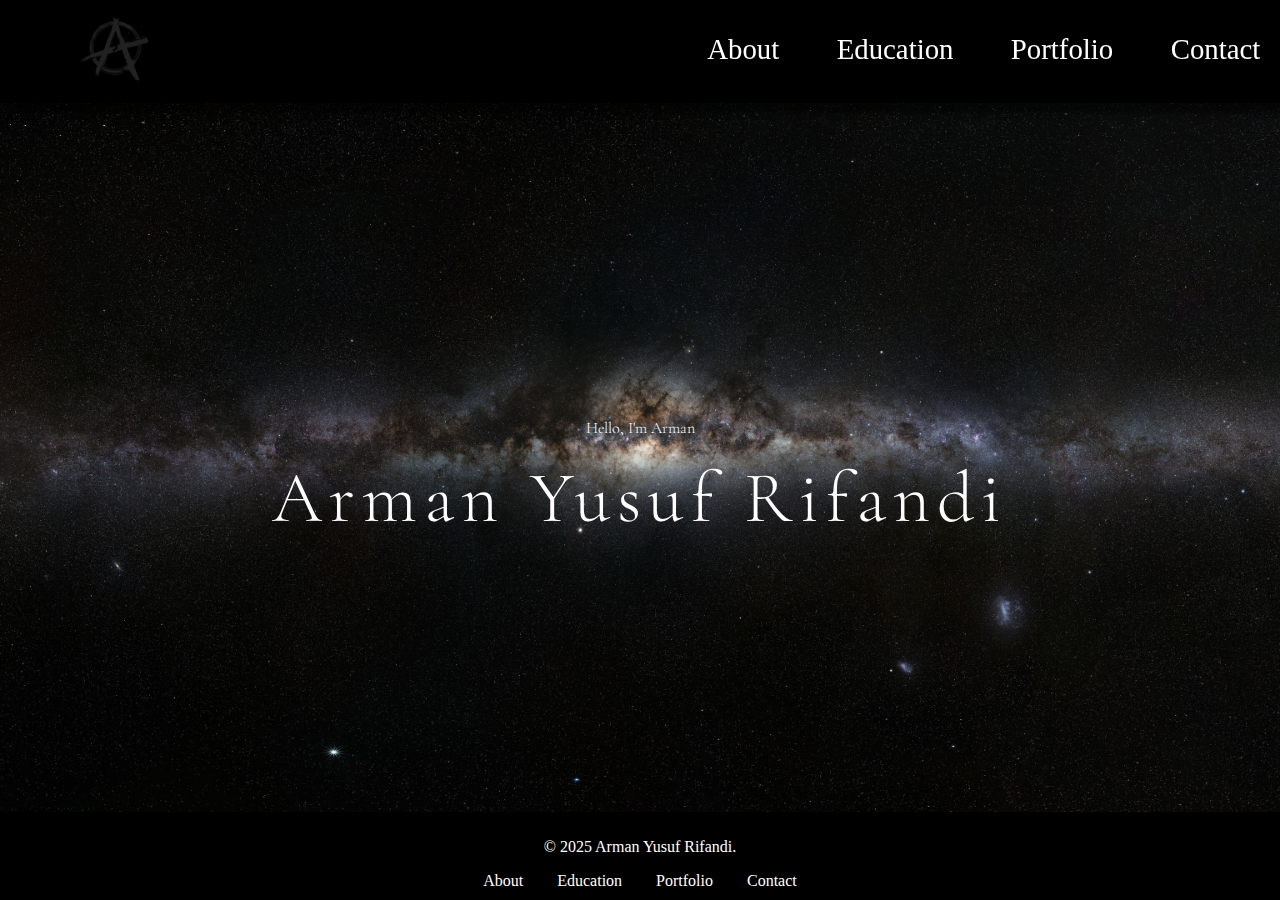
<file: index.html>
<!DOCTYPE html>
<html lang="en">
<head>
    <meta charset="UTF-8">
    <meta name="viewport" content="width=device-width, initial-scale=1.0">
    <link rel="stylesheet" href="style.css">
    <title>Home - Portfolio</title>
</head>
<body>
    <img class="Wallpaper-Index" src="img/Wallpaper/Home.jpg" alt="Wallpaper">
    <header>
        <a href="index.html"><img class="Logo" src="img/Logo Folder/Logo.png" alt="Logo"></a>
        <nav>   
            <a href="about.html">About</a>
            <a href="education.html">Education</a>
            <a href="portfolio.html">Portfolio</a>
            <a href="contact.html">Contact</a>
        </nav>
    </header>

    <main class="home">
        <p>Hello, I'm Arman</p>
        <h1>Arman Yusuf Rifandi</h1>
    </main>

    <footer class="footer">
        <div class="footer-content">
            <p>&copy; 2025 Arman Yusuf Rifandi. </p>
            <div class="footer-links">
                <a href="about.html">About</a>
                <a href="education.html">Education</a>
                <a href="portfolio.html">Portfolio</a>
                <a href="contact.html">Contact</a>
            </div>
        </div>
    </footer>
</body>
</html>
</file>
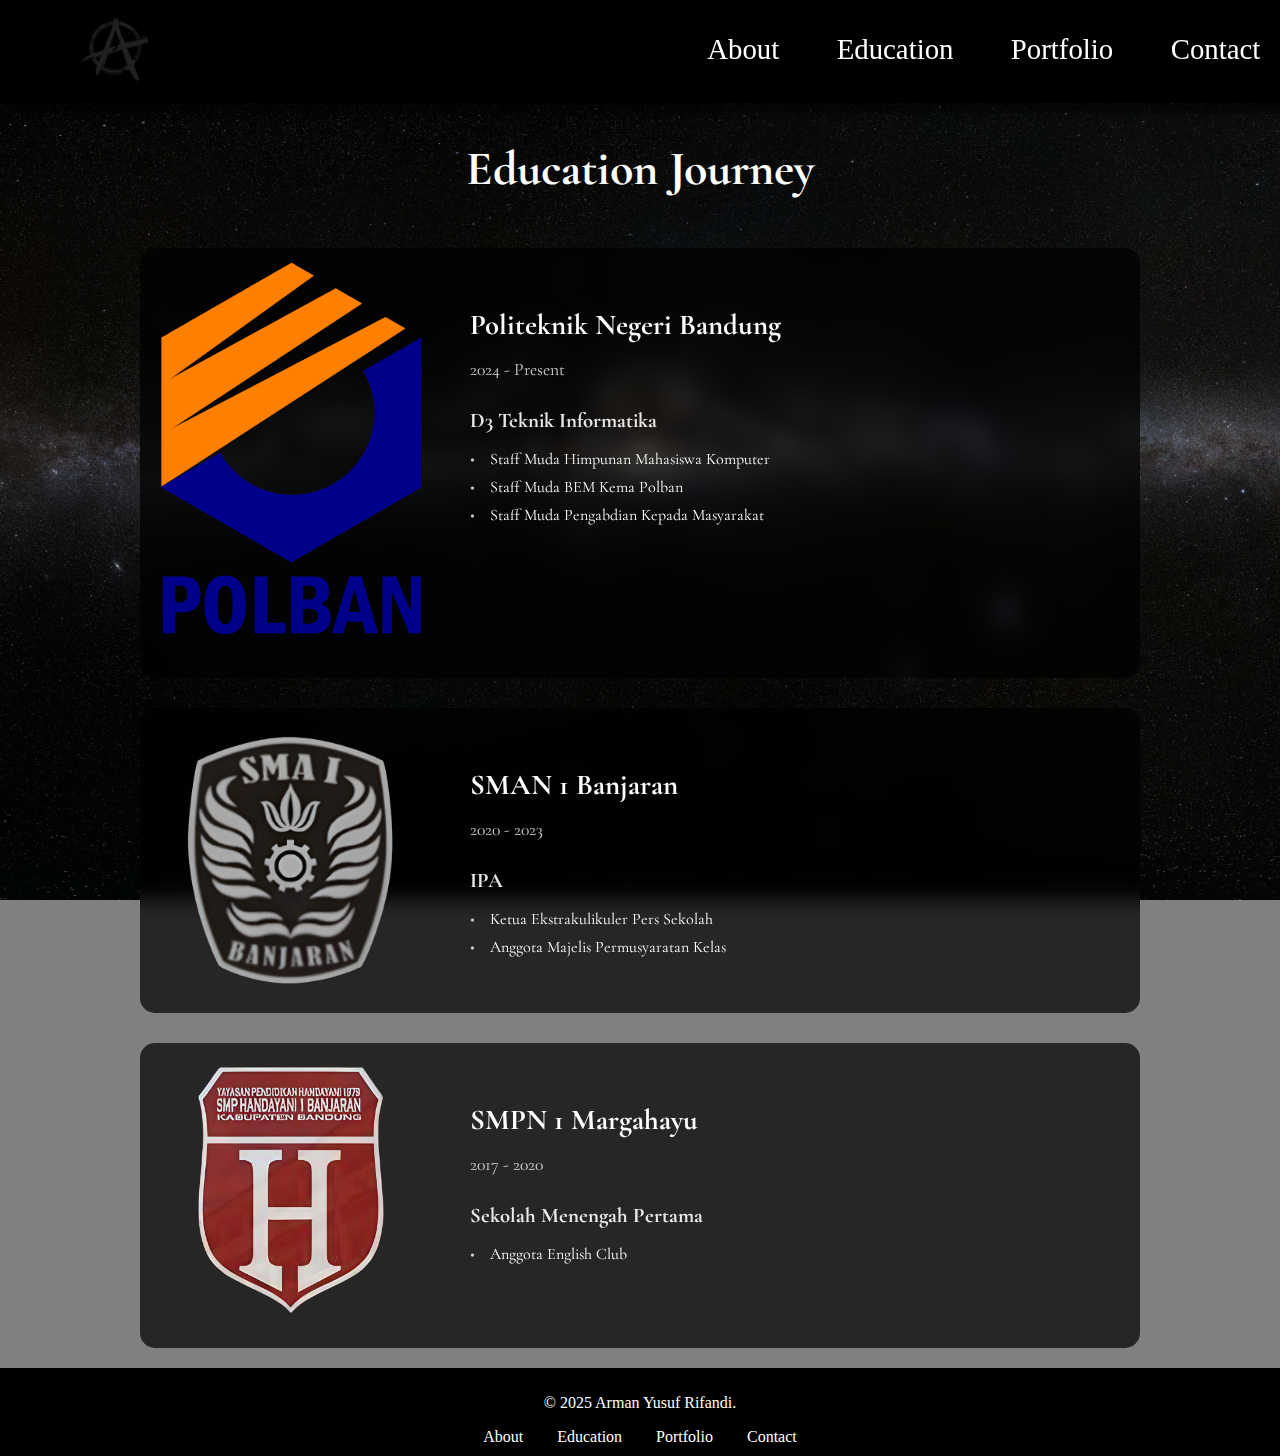
<file: education.html>
<!DOCTYPE html>
<html lang="en">
<head>
    <meta charset="UTF-8">
    <meta name="viewport" content="width=device-width, initial-scale=1.0">
    <link rel="stylesheet" href="style.css">
    <title>Education - Portfolio</title>
</head>
<body>
    <img class="Wallpaper-Index" src="img/Wallpaper/Home.jpg" alt="Wallpaper">

    <header>
        <a href="index.html"><img class="Logo" src="img/Logo Folder/Logo.png" alt="Logo"></a>
        <nav>   
            <a href="about.html">About</a>
            <a href="education.html">Education</a>
            <a href="portfolio.html">Portfolio</a>
            <a href="contact.html">Contact</a>
        </nav>
    </header>

    <main class="education">
        <h2>Education Journey</h2>
        <div class="education-container">
            <div class="education-item">
                <div class="education-image">
                    <img src="img/Logo Folder/logo-polban-80.png" alt="Politeknik Negeri Bandung">
                </div>
                <div class="education-content">
                    <h3>Politeknik Negeri Bandung</h3>
                    <p class="education-year">2024 - Present</p>
                    <h4>D3 Teknik Informatika</h4>
                    <ul class="activities">
                        <li>Staff Muda Himpunan Mahasiswa Komputer</li>
                        <li>Staff Muda BEM Kema Polban</li>
                        <li>Staff Muda Pengabdian Kepada Masyarakat</li>
                    </ul>
                </div>
            </div>

            <div class="education-item">
                <div class="education-image">
                    <img src="img/Logo Folder/SMANSA.png" alt="SMAN 1 Margahayu">
                </div>
                <div class="education-content">
                    <h3>SMAN 1 Banjaran</h3>
                    <p class="education-year">2020 - 2023</p>
                    <h4>IPA</h4>
                    <ul class="activities">
                        <li>Ketua Ekstrakulikuler Pers Sekolah</li>
                        <li>Anggota Majelis Permusyaratan Kelas</li>
                    </ul>
                </div>
            </div>

            <div class="education-item">
                <div class="education-image">
                    <img src="img/Logo Folder/Handayani.png" alt="SMPN 1 Margahayu">
                </div>
                <div class="education-content">
                    <h3>SMPN 1 Margahayu</h3>
                    <p class="education-year">2017 - 2020</p>
                    <h4>Sekolah Menengah Pertama</h4>
                    <ul class="activities">
                        <li>Anggota English Club</li>
                    </ul>
                </div>
            </div>
        </div>
    </main>

    <footer class="footer">
        <div class="footer-content">
            <p>&copy; 2025 Arman Yusuf Rifandi. </p>
            <div class="footer-links">
                <a href="about.html">About</a>
                <a href="education.html">Education</a>
                <a href="portfolio.html">Portfolio</a>
                <a href="contact.html">Contact</a>
            </div>
        </div>
    </footer>
</body>
</html>
</file>
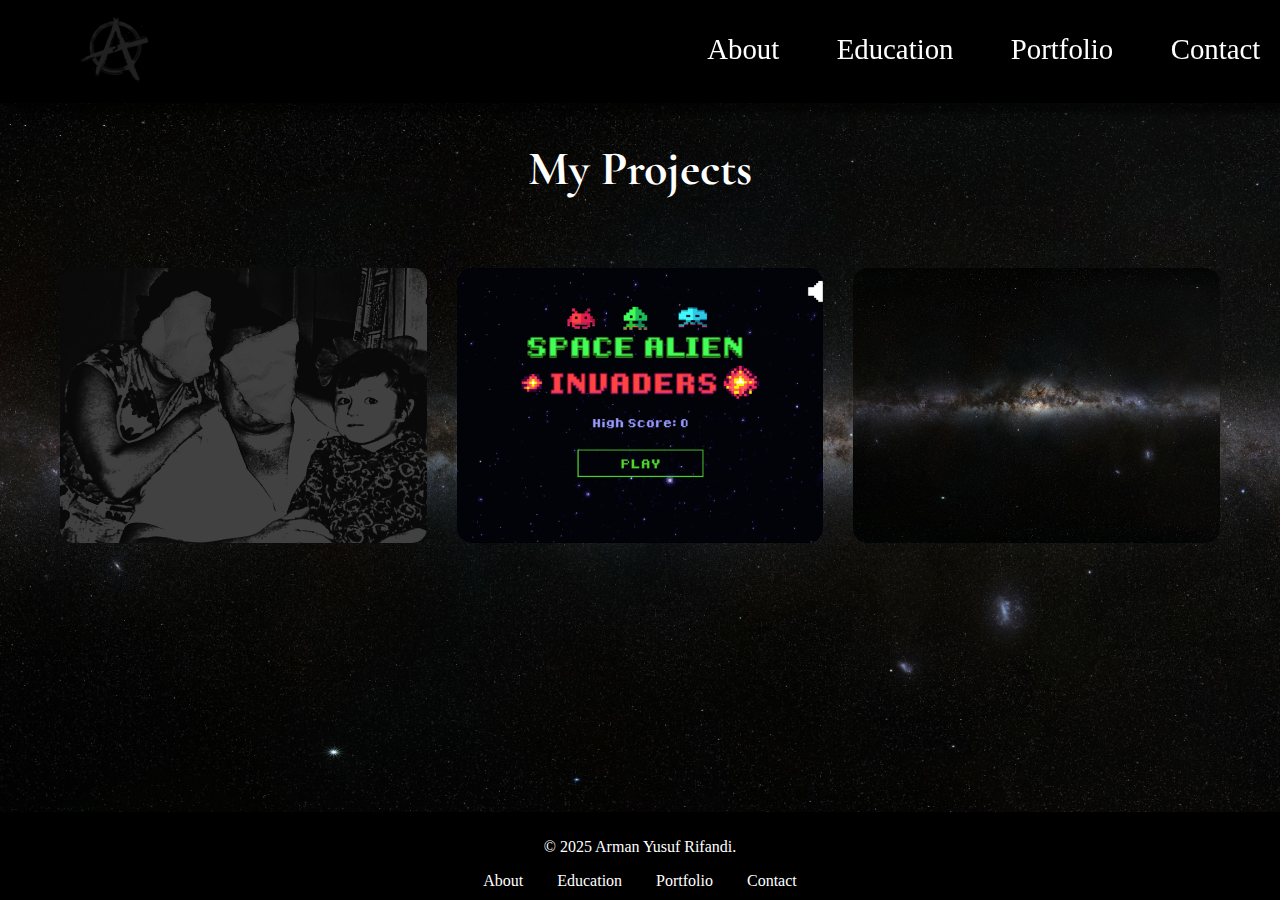
<file: portfolio.html>
<!DOCTYPE html>
<html lang="en">
<head>
    <meta charset="UTF-8">
    <meta name="viewport" content="width=device-width, initial-scale=1.0">
    <link rel="stylesheet" href="style.css">
    <title>Portfolio - Arman Yusuf</title>
</head>
<body>
    <img class="Wallpaper-Index" src="img/Wallpaper/Home.jpg" alt="Wallpaper">
    <header>
        <a href="index.html"><img class="Logo" src="img/Logo Folder/Logo.png" alt="Logo"></a>
        <nav>   
            <a href="about.html">About</a>
            <a href="education.html">Education</a>
            <a href="portfolio.html">Portfolio</a>
            <a href="contact.html">Contact</a>
        </nav>
    </header>

    <main class="portfolio">
        <h2>My Projects</h2>
        <div class="portfolio-container">
            <div class="portfolio-item">
                <div class="portfolio-image">
                    <img src="img/Assets/The Little Match Girl.png" alt="The-Little-Match-Girl">
                    <div class="portfolio-overlay">
                        <h3>The Little Match Girl</h3>
                        <a href="https://github.com/Arumannn/The-Little-Match-Girl" class="portfolio-btn">View Project</a>
                    </div>
                </div>
            </div>

            <div class="portfolio-item">
                <div class="portfolio-image">
                    <img src="img/Assets/space-alien-invaders.png" alt="Alien Invaders">
                    <div class="portfolio-overlay">
                        <h3>Alien Invaders</h3>
                        <a href="https://github.com/Arumannn/3B_Project_2_Games_Space_Invaders" class="portfolio-btn">View Project</a>
                    </div>
                </div>
            </div>

            <div class="portfolio-item">
                <div class="portfolio-image">
                    <img src="img/Wallpaper/Home.jpg" alt="Websiste Development">
                    <div class="portfolio-overlay">
                        <h3>Website Development</h3>
                        <a href="https://github.com/Arumannn/Curiculum-Virtae" class="portfolio-btn">View Project</a>
                    </div>
                </div>
            </div>
        </div>
    </main>

    <footer class="footer">
        <div class="footer-content">
            <p>&copy; 2025 Arman Yusuf Rifandi. </p>
            <div class="footer-links">
                <a href="about.html">About</a>
                <a href="education.html">Education</a>
                <a href="portfolio.html">Portfolio</a>
                <a href="contact.html">Contact</a>
            </div>
        </div>
    </footer>
</body>
</html>
</file>
<file: style.css>
@import url('https://fonts.googleapis.com/css2?family=Cormorant+Garamond:wght@300&display=swap');

.Logo {
    width: 100px;
    height: 100px;
}

body {
    margin: 0;
    padding: 0;
    min-height: 100vh;
    background-color: gray;
    display: flex;
    flex-direction: column;
}

header {
    position: fixed;
    top: 0;
    left: 0;
    width: 100%;
    height: 10%;
    padding-left: 5%;
    background-color: black;
    display: flex;
    justify-content: space-between;
    align-items: center;
    z-index: 100;
    padding-top: 0.5%;
    padding-bottom: 0.5%;
    box-shadow: 10px 10px 5px rgba(0, 0, 0, 0.5);
}

nav {
    display: flex;
    align-items: center;
    padding-right: 10%;
}

nav a {
    font-size: 1.8rem;
    color: white;
    margin-right: 2rem;
    font-weight: 500;
    transition: 0.3s ease;
    border-bottom: 3px solid transparent;
    text-decoration: none;
    padding-right: 5%;
}

main {
    flex: 1;
    padding: 80px 20px 20px;
    max-width: 1200px;
    margin: 0 auto;
    width: 100%;
    position: relative;
}

.home{
    text-align: center;
    position: absolute;
    top: 50%;
    left: 50%;
    transform: translate(-50%, -50%);
}

.Wallpaper-Index{
    position: absolute;
    top: 0;
    left: 0;
    width: 100%;
    height: 100vh;
    object-fit: cover;
    z-index: -1;
}

.home h1{
    font-family: "Cormorant Garamond", serif;
    font-weight: 300; 
    font-size: 72px;
    letter-spacing: 0.1em;
    color:white;
    margin:0;
}

.home p{
    margin-top:0;
    font-family: "Cormorant Garamond", serif;
    font-weight: 300; 
    font-size: 16px;
    color:white;
}
h1, h2, h3 {
    margin-bottom: 20px;
}

.about {
    display: flex;
    justify-content: center;
    align-items: center;
    min-height: 100vh;
    color: white;
    font-family: "Cormorant Garamond", serif;
    padding: 0 20px;
    box-sizing: border-box;
}

.about-container {
    width: 100%;
    max-width: 1000px;
    display: flex;
    background: rgba(0, 0, 0, 0.5);
    backdrop-filter: blur(10px);
    border-radius: 15px;
    padding: 40px;
    margin-top:100px;
    margin-bottom: 100px;
    box-sizing: border-box;
    gap: 40px;
    align-items: center;
}

.about-image {
    flex: 1;
    display: flex;
    justify-content: center;
    align-items: center;
}

.about-image img {
    width: 300px;
    height: 300px;
    object-fit: cover;
    border-radius: 15px;
    border: 3px solid rgba(255, 255, 255, 0.3);
    box-shadow: 0 10px 30px rgba(0, 0, 0, 0.3);
}

.about-content {
    flex: 1.5;
    padding-left: 20px;
}

.about-content h2 {
    font-size: 2.5rem;
    margin-bottom: 20px;
    color: white;
    text-align: left;
    position: static;
    transform: none;
}

.about-content h3 {
    font-size: 1.5rem;
    color: rgba(255, 255, 255, 0.9);
    margin-bottom: 15px;
    font-weight: 300;
}

.about-content p {
    font-size: 1.1rem;
    line-height: 1.6;
    margin-bottom: 15px;
    color: rgba(255, 255, 255, 0.8);
}

.about-content .highlight {
    color: white;
    font-weight: 400;
}

/* Responsive Design for About */
@media (max-width: 768px) {
    .about-container {
        flex-direction: column;
        text-align: center;
        padding: 30px 20px;
    }
    
    .about-image img {
        width: 250px;
        height: 250px;
    }
    
    .about-content {
        padding-left: 0;
        margin-top: 20px;
    }
    
    .about-content h2 {
        font-size: 2rem;
        text-align: center;
    }
}

.education {
    padding-top: 100px;
    color: white;
    font-family: "Cormorant Garamond", serif;
}

.education h2 {
    text-align: center;
    font-size: 3rem;
    margin-bottom: 50px;
    color: white;
}

.education-container {
    display: flex;
    flex-direction: column;
    gap: 30px;
    max-width: 1000px;
    margin: 0 auto;
}

.education-item {
    display: flex;
    background: rgba(0, 0, 0, 0.7);
    backdrop-filter: blur(10px);
    border-radius: 15px;
    overflow: hidden;
    transition: transform 0.3s ease;
}

.education-item:hover {
    transform: translateY(-5px);
}

.education-image {
    flex: 1;
    max-width: 300px;
}

.education-image img {
    width: 100%;
    height: 100%;
    object-fit: cover;
}

.education-content {
    flex: 2;
    padding: 30px;
}

.education-content h3 {
    font-size: 1.8rem;
    margin-bottom: 10px;
}

.education-content .education-year {
    color: rgba(255, 255, 255, 0.8);
    font-size: 1.1rem;
    margin-bottom: 15px;
}

.education-content h4 {
    font-size: 1.3rem;
    color: rgba(255, 255, 255, 0.9);
    margin-bottom: 15px;
}

.activities {
    list-style: none;
    padding: 0;
}

.activities li {
    margin-bottom: 8px;
    padding-left: 20px;
    position: relative;
}

.activities li::before {
    content: "•";
    position: absolute;
    left: 0;
    color: rgba(255, 255, 255, 0.8);
}

/* Portfolio Styles */
.portfolio {
    padding-top: 100px;
    color: white;
    font-family: "Cormorant Garamond", serif;
}

.portfolio h2 {
    text-align: center;
    font-size: 3rem;
    margin-bottom: 50px;
}

.portfolio-container {
    display: grid;
    grid-template-columns: repeat(auto-fit, minmax(300px, 1fr));
    gap: 30px;
    padding: 20px;
    max-width: 1200px;
    margin: 0 auto;
}

.portfolio-item {
    position: relative;
    border-radius: 15px;
    overflow: hidden;
    aspect-ratio: 4/3;
}

.portfolio-image {
    position: relative;
    width: 100%;
    height: 100%;
}

.portfolio-image img {
    width: 100%;
    height: 100%;
    object-fit: cover;
    transition: transform 0.5s ease;
}

.portfolio-overlay {
    position: absolute;
    top: 0;
    left: 0;
    width: 100%;
    height: 100%;
    background: rgba(0, 0, 0, 0.8);
    display: flex;
    flex-direction: column;
    justify-content: center;
    align-items: center;
    opacity: 0;
    transition: opacity 0.3s ease;
    padding: 20px;
    text-align: center;
}

.portfolio-item:hover .portfolio-overlay {
    opacity: 1;
}

.portfolio-item:hover .portfolio-image img {
    transform: scale(1.1);
}

.portfolio-overlay h3 {
    font-size: 1.8rem;
    margin-bottom: 15px;
}

.portfolio-overlay p {
    margin-bottom: 20px;
    color: rgba(255, 255, 255, 0.8);
}

.portfolio-btn {
    display: inline-block;
    padding: 10px 25px;
    background: white;
    color: black;
    text-decoration: none;
    border-radius: 5px;
    transition: all 0.3s ease;
}

.portfolio-btn:hover {
    background: rgba(255, 255, 255, 0.8);
    transform: translateY(-2px);
}

.contact {
    display: flex;
    justify-content: center;
    align-items: center;
    min-height: 100vh;
    color: white;
    font-family: "Cormorant Garamond", serif;
    padding: 0 20px;
    box-sizing: border-box;
}

.contact-container {
    width: 100%;
    max-width: 1200px;
    display: flex;
    background: rgba(0, 0, 0, 0.7);
    backdrop-filter: blur(10px);
    border-radius: 10px;
    padding: 40px;
    margin: 20px;
    box-sizing: border-box;
}

.contact-form {
    flex: 2;
    padding-right: 40px;
}

.form-row {
    display: flex;
    gap: 20px;
    margin-bottom: 20px;
}

.form-group {
    flex: 1;
}

.form-group input,
.form-group textarea {
    width: 100%;
    padding: 12px;
    background: rgba(255, 255, 255, 0.1);
    border: 1px solid rgba(255, 255, 255, 0.3);
    color: white;
    font-size: 16px;
    margin-bottom: 15px;
    box-sizing: border-box;
}

.form-group textarea {
    resize: vertical;
    min-height: 150px;
}

.form-group input::placeholder,
.form-group textarea::placeholder {
    color: rgba(255, 255, 255, 0.7);
}

.submit-btn {
    background: white;
    color: black;
    padding: 15px 40px;
    border: none;
    font-size: 16px;
    cursor: pointer;
    transition: all 0.3s ease;
    width: 100%;
}

.submit-btn:hover {
    background: rgba(255, 255, 255, 0.8);
}

.contact-info {
    flex: 1;
    display: flex;
    flex-direction: column;
    justify-content: space-between;
    padding-left: 40px;
    border-left: 1px solid rgba(255, 255, 255, 0.3);
}

.contact-text p {
    font-size: 18px;
    margin: 10px 0;
}

.social-links {
    display: flex;
    gap: 20px;
}

.social-links img {
    width: 30px;
    height: 30px;
    transition: all 0.3s ease;
    filter: brightness(1) drop-shadow(0 0 5px rgba(255, 255, 255, 0.5));
}

.social-links img:hover {
    transform: scale(1.1);
    filter: brightness(1.2) drop-shadow(0 0 8px rgba(255, 255, 255, 0.8));
}

.footer {
    background-color: black;
    color: white;
    padding: 10px 0;
    margin-top: auto;
    position: relative;
    z-index: 10;
}

.footer-content {
    max-width: 1200px;
    margin: 0 auto;
    padding: 0 20px;
    text-align: center;
}

.footer-links {
    margin-top: 15px;
}

.footer-links a {
    color: white;
    text-decoration: none;
    margin: 0 15px;
    font-size: 1rem;
}

.footer-links a:hover {
    text-decoration: underline;
}

/* Responsive Design */
@media (max-width: 768px) {
    .contact-container {
        flex-direction: column;
        padding: 20px;
    }
    
    .contact-form {
        padding-right: 0;
        margin-bottom: 30px;
    }
    
    .contact-info {
        padding-left: 0;
        border-left: none;
        border-top: 1px solid rgba(255, 255, 255, 0.3);
        padding-top: 30px;
    }
    
    .form-row {
        flex-direction: column;
        gap: 0;
    }
}
</file>
